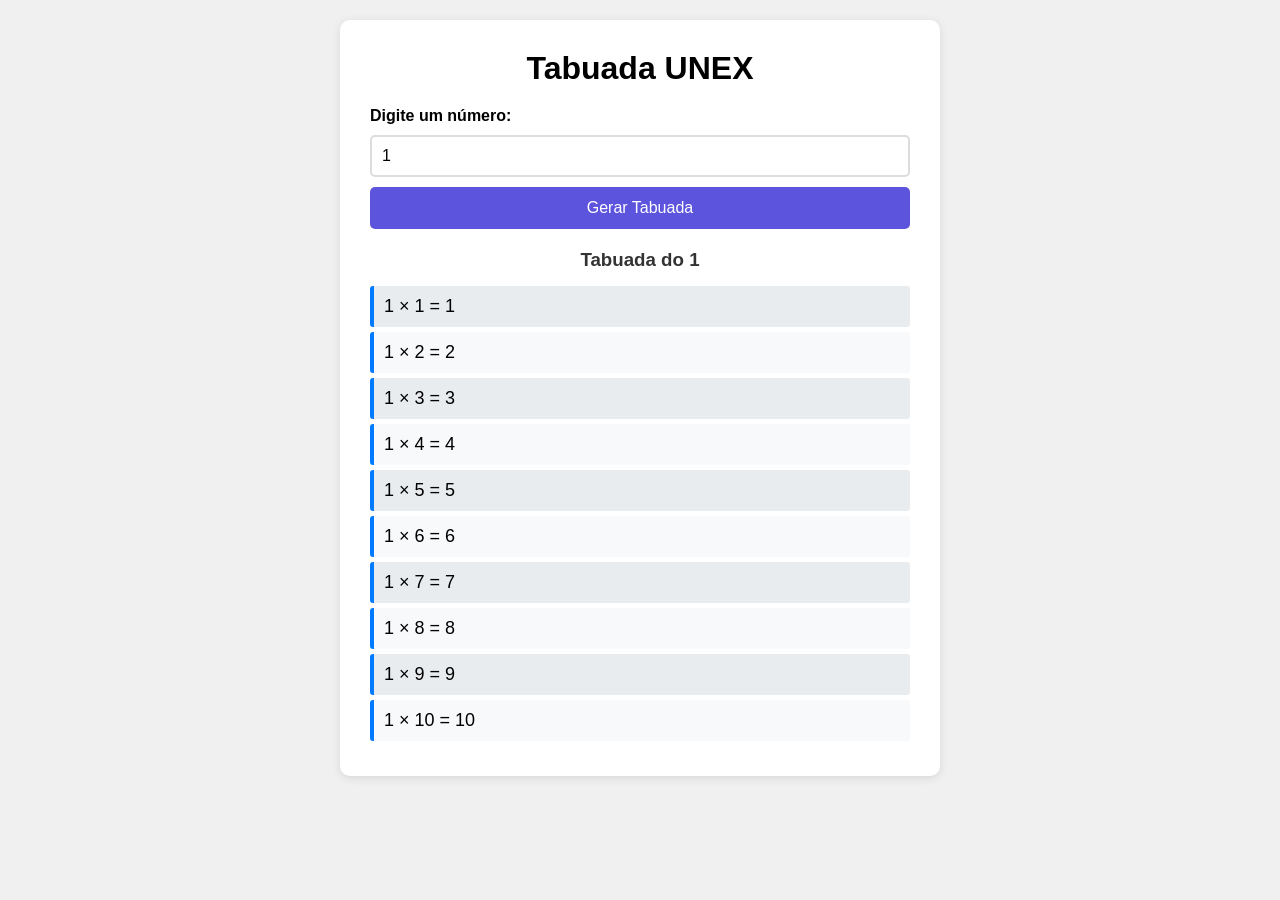
<file: tabuada unex/index.html>
<!DOCTYPE html>
<html lang="pt-br">
<head>
    <meta charset="UTF-8">
    <meta name="viewport" content="width=device-width, initial-scale=1.0">
    <title>Tabuada UNEX</title>
    <link rel="stylesheet" href="style.css">
    
</head>
<body>
    <div class="container">
        <h1>Tabuada UNEX</h1>
        
        
        <div class="input-group">
            <label for="numero">Digite um número:</label>
            <input type="number" id="numero" min="1" max="100" value="1">
            <button onclick="gerarTabuada()">Gerar Tabuada</button>
        </div>
        
        <div id="resultado" class="tabuada-container">
            <!-- A tabuada será gerada aqui -->
        </div>
    </div>

    <script src="java.js"></script>
</body>
</html>
</file>
<file: tabuada unex/style.css>
* {
    margin: 0;
    padding: 0;
    box-sizing: border-box;
}

body {
    font-family: Arial, sans-serif;
    background-color: #f0f0f0;
    padding: 20px;
}

.container {
    max-width: 600px;
    margin: 0 auto;
    background-color:   white;
    padding: 30px;
    border-radius: 10px;
    box-shadow: 0 2px 10px rgba(0,0,0,0.1);
}

h1 {
    text-align: center;
    color: #000000;
    margin-bottom: 20px;
}

.input-group {
    display: flex;
    flex-direction: column;
    gap: 10px;
    margin-bottom: 20px;
}

label {
    font-weight: bold;
    color: #000000;
}

input[type="number"] {
    padding: 10px;
    border: 2px solid #ddd;
    border-radius: 5px;
    font-size: 16px;
}

button {
    padding: 12px;
    background-color: #3b30d6d2;
    color: white;
    border: none;
    border-radius: 5px;
    cursor: pointer;
    font-size: 16px;
    transition: background-color 0.3s;
}

button:hover {
    background-color: #0056b3;
}

.tabuada-container {
    margin-top: 20px;
}

.tabuada-item {
    padding: 10px;
    margin: 5px 0;
    background-color: #f8f9fa;
    border-left: 4px solid #007bff;
    border-radius: 3px;
    font-size: 18px;
}

.tabuada-item:nth-child(even) {
    background-color: #e9ecef;
}
</file>
